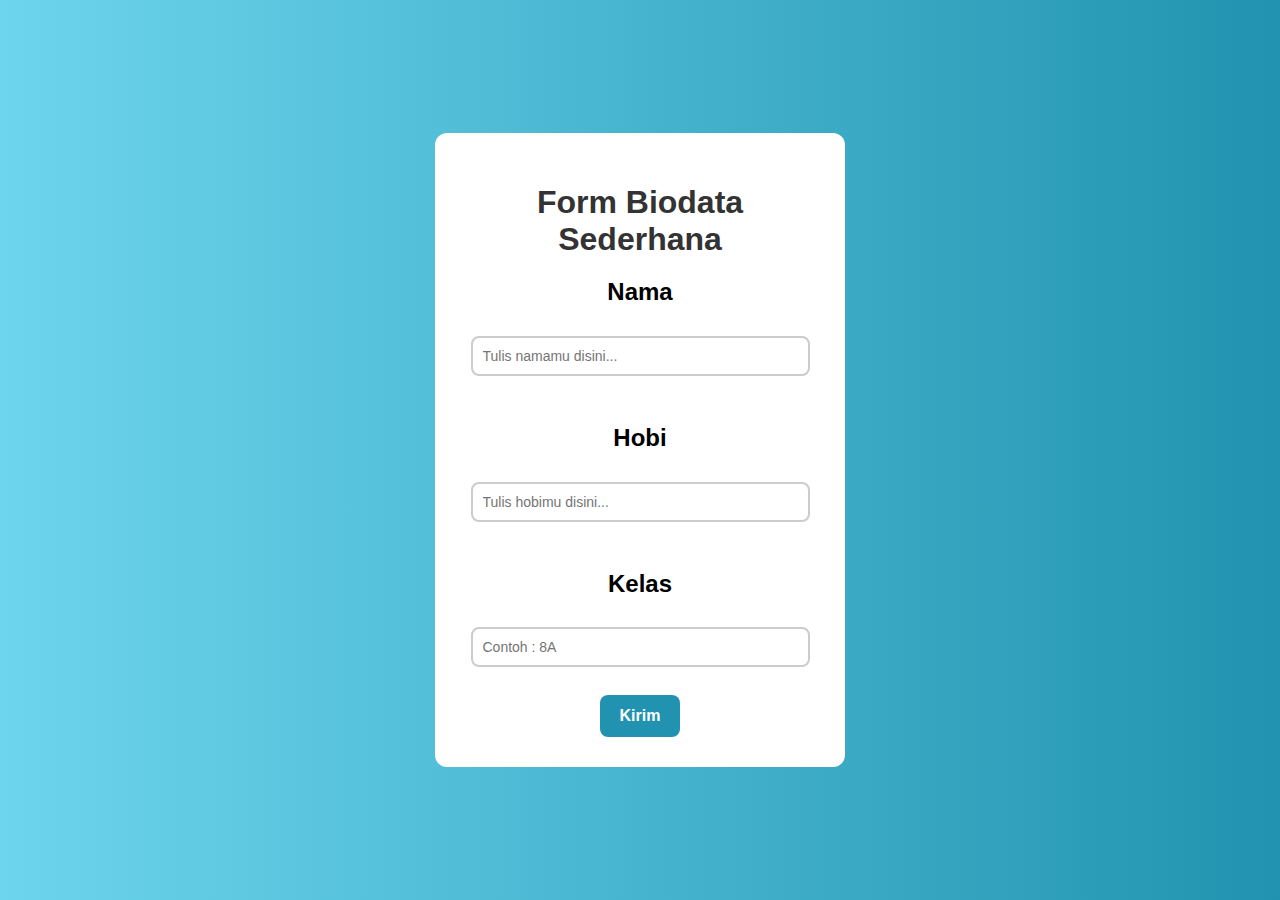
<file: index.html>
<!DOCTYPE html> 
<html lang="id">
  <head>
    <meta charset="UTF-8">
    <meta name "viewport" content="width=device-width, initial-scale=1.0">
    <title>Form Biodata</title>
    <link rel="stylesheet" href="style.css">
  </head>
  <body>
    <div class="container">
    <h1>Form Biodata Sederhana</h1>
    
    <form>
      <h2>Nama</h2>
      <input type="text" id="nama" name="nama" placeholder="Tulis namamu disini..."><br><br>
      
      <h2>Hobi</h2>
      <input type="text" id="hobi" name="hobi" placeholder="Tulis hobimu disini..."><br><br>
      
      <h2>Kelas</h2>
      <input type="text" id="kelas" name="kelas" placeholder="Contoh : 8A"><br><br>
      
      <button type="submit"><strong>Kirim</strong></button>
    </form>
    </div>
  </body>
</html>
</file>
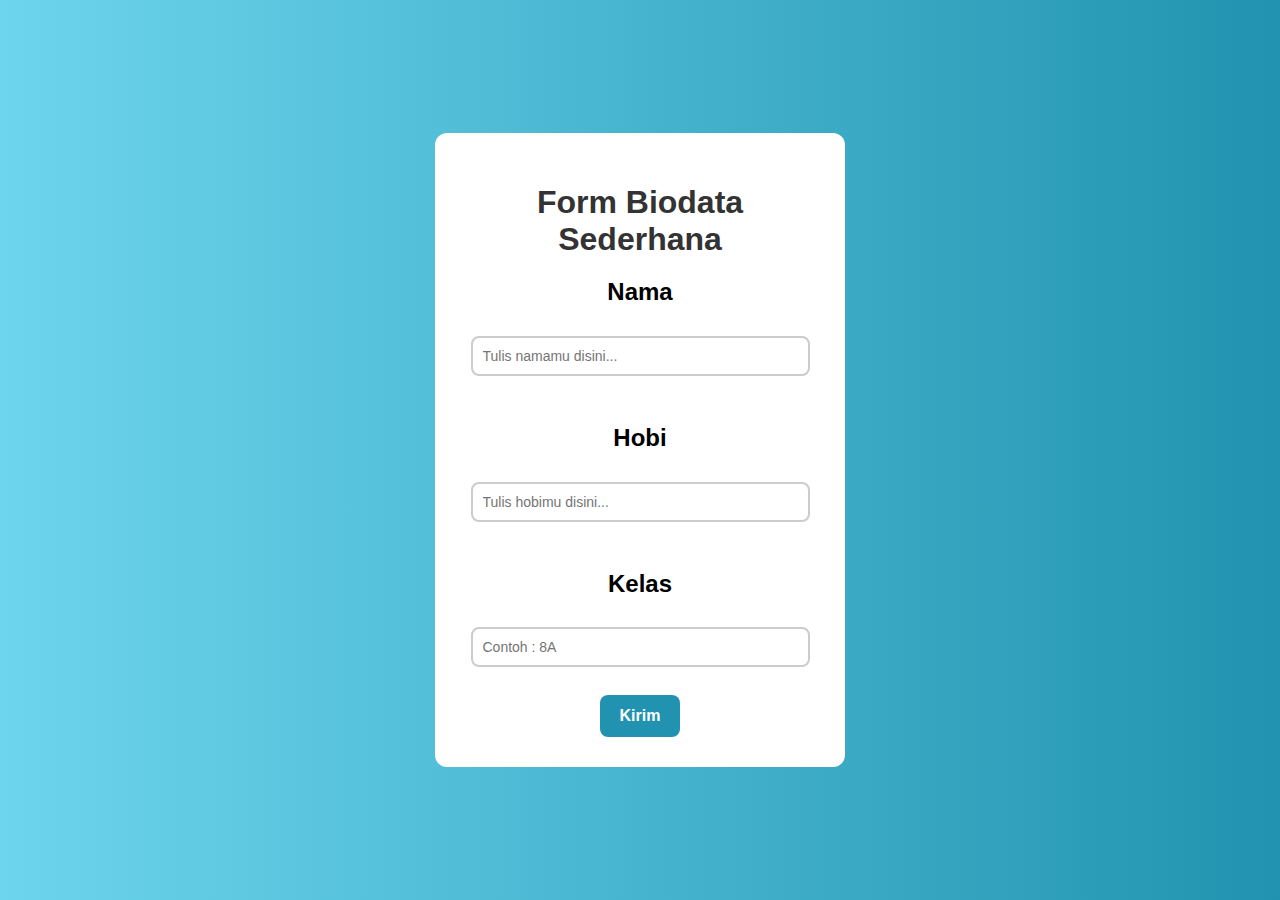
<file: form.html>
<!DOCTYPE html> 
<html lang="id">
  <head>
    <meta charset="UTF-8">
    <meta name "viewport" content="width=device-width, initial-scale=1.0">
    <title>Form Biodata</title>
    <link rel="stylesheet" href="style.css">
  </head>
  <body>
    <div class="container">
    <h1>Form Biodata Sederhana</h1>
    
    <form>
      <h2>Nama</h2>
      <input type="text" id="nama" name="nama" placeholder="Tulis namamu disini..."><br><br>
      
      <h2>Hobi</h2>
      <input type="text" id="hobi" name="hobi" placeholder="Tulis hobimu disini..."><br><br>
      
      <h2>Kelas</h2>
      <input type="text" id="kelas" name="kelas" placeholder="Contoh : 8A"><br><br>
      
      <button type="submit"><strong>Kirim</strong></button>
    </form>
    </div>
  </body>
</html>
</file>
<file: style.css>
/* Styling dasar */
body {
  font-family: Arial, sans-serif;
  background: linear-gradient(to right, #6dd5ed, #2193b0);
  display: flex;
  justify-content: center;
  align-items: center;
  min-height: 100vh;
  margin: 0;
}

/* Kotak form */
.container {
  background: white;
  padding: 30px;
  border-radius: 12px;
  box-shadow: 0 4px 10px rgba(0,0,0,0 2);
  width: 350px;
  text-align: center;
}

/* Judul */
h1 {
  margin-bottom: 20px;
  color: #333;
}

/* Input */
input {
  width: 90%;
  padding: 10px;
  margin: 10px 0;
  border: 2px solid #ccc;
  border-radius: 8px;
  font-size: 14px;
  outline: none;
  transition: 0.3s;
}

input:focus {
  border-color: #2193b0;
  box-shadow: 0 0 8px rgba(33,147,176,0.4);
}
  
  /* Tombol */
  button {
    background: #2193b0;
    color: white;
    padding: 12px 20px;
    border: none;
    border-radius: 8px;
    font-size: 16px;
    cursor: pointer;
    transition: 0.3s;
  }
  
  button:hover {
    background: #176d84;
  }
</file>
